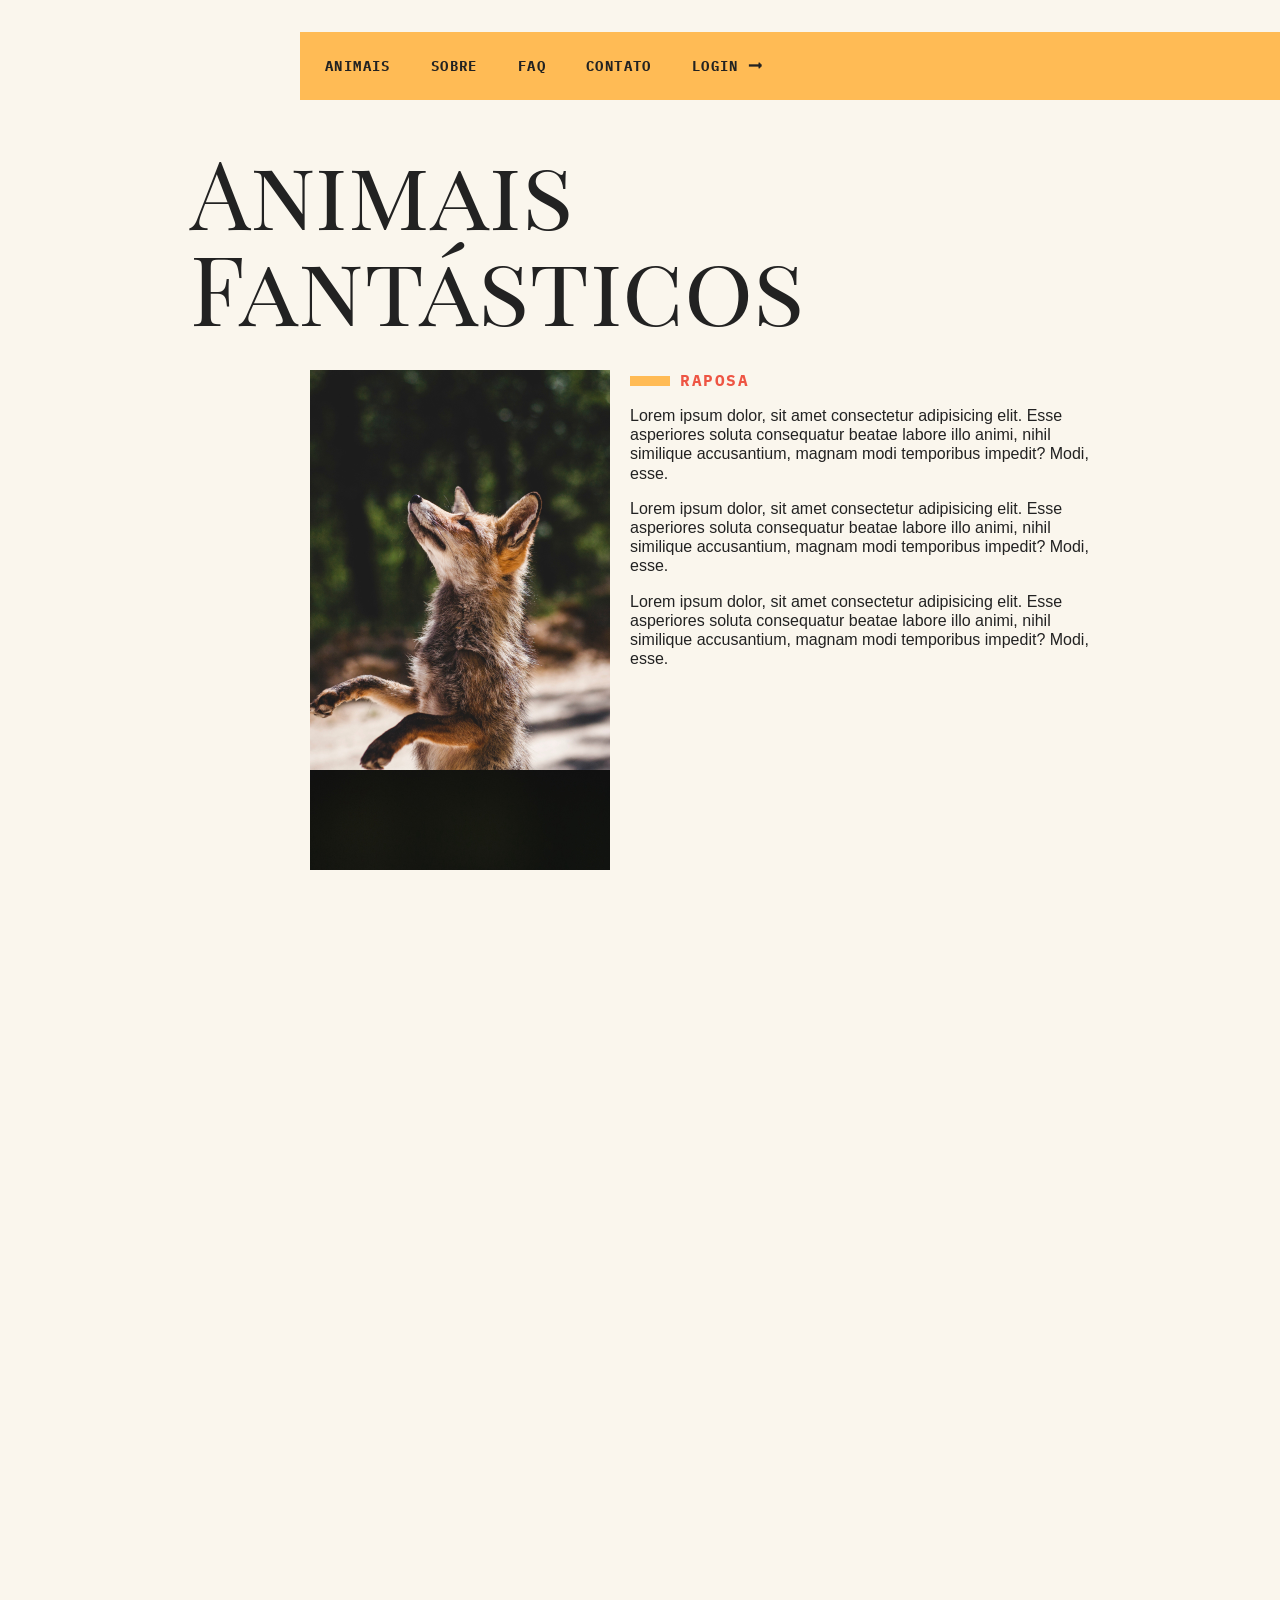
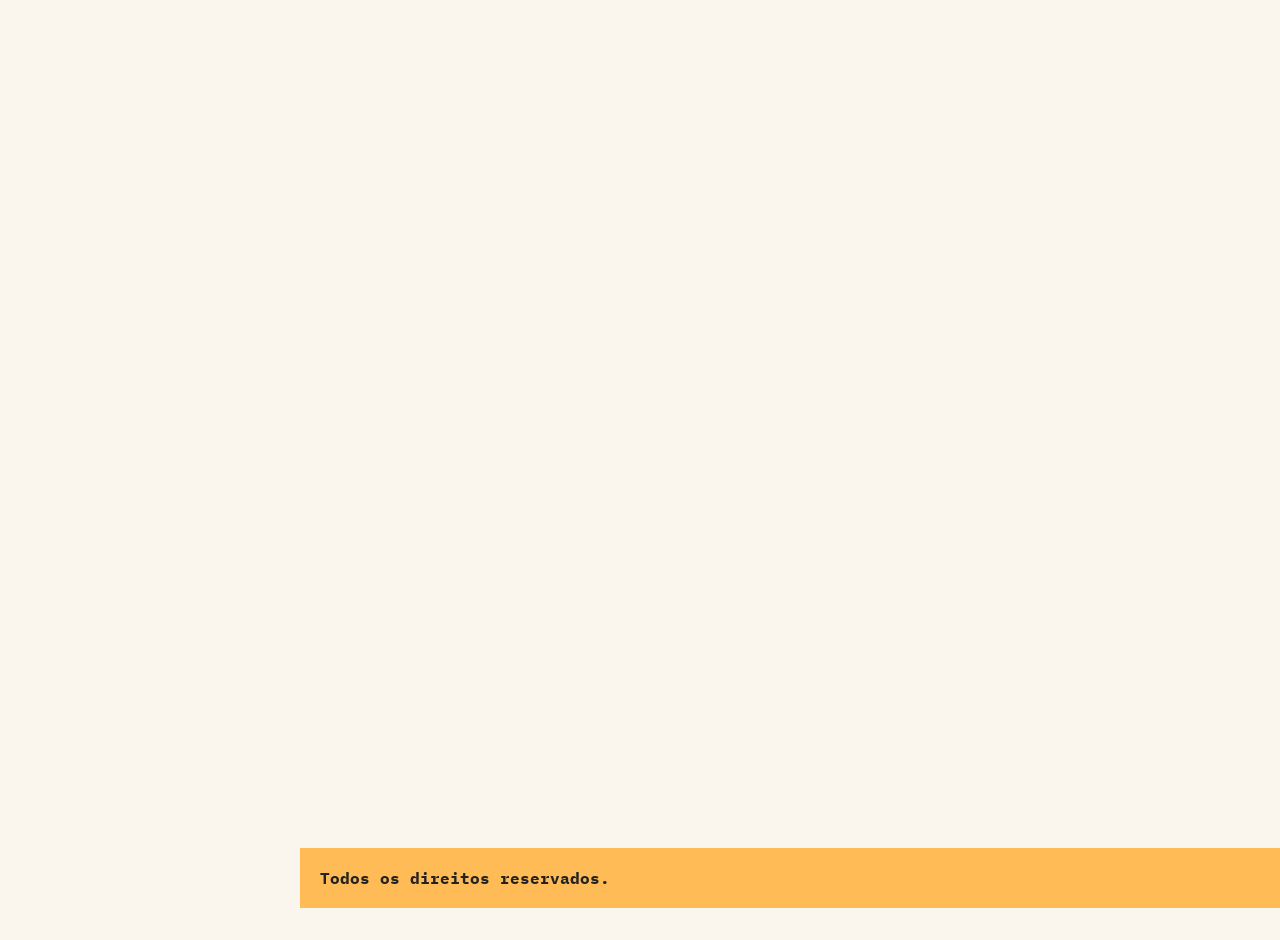
<file: index.html>
<!DOCTYPE html>
<html lang="pt-br">
<head>
<meta charset="UTF-8">

  <meta name="viewport" content="width=device-width, initial-scale=1.0">
  <link rel="stylesheet" href="css/style.css">
  <link rel="preconnect" href="https://fonts.gstatic.com">
  <link href="https://fonts.googleapis.com/css2?family=IBM+Plex+Mono:wght@700&family=Playfair+Display+SC&display=swap" rel="stylesheet">
  <title>Animais Fantásticos</title>
  <script>document.documentElement.className += ' js';</script>
</head>
<body>

  <div class="grid-container">
    <nav class="menu" data-menu="suave">
      <div data-menu="mobile" class="menu-mobile">
        <input type="checkbox" id="menu-mobile">
        <label for="menu-mobile">
          <span></span>
          <span></span>
          <span></span>
          Menu
        </label>
      </div>
      <ul data-menu="list">
        <li><a href="#animais">Animais</a></li>
        <li data-dropdown><a href="sobre.html">Sobre</a>
          <ul class="dropdown-menu">
            <li><a href="empresa.html">Empresa</a></li>
            <li><a href="equipe.html">Equipe</a></li>
            <li><a href="socios.html">Sócios</a></li>
            <li><a href="investidores.html">Investidores</a></li>
          </ul>
        </li>
        <li><a href="#faq">Faq</a></li>
        <li><a href="#contato">Contato</a></li>
        <li><a data-modal="abrir" href="login.html">login 🠖</a></li>
      </ul>
    </nav>

    <section class="grid-section animais  ativo" data-anime="scroll"  id="animais">
      <h1 class="titulo">Animais Fantásticos</h1>
      <ul class="animais-lista" data-tab="menu">
        <li>
          <img src="img/imagem1.jpg">
        </li>

        <li>
          <img src="img/imagem2.jpg">
        </li>

        <li>
          <img src="img/imagem3.jpg">
        </li>

        <li>
          <img src="img/imagem4.jpg">
        </li>

        <li>
          <img src="img/imagem5.jpg">
        </li>

        <li>
          <img src="img/imagem6.jpg">
        </li>
      </ul>
      <div class="animais-descricao" data-tab="content">
        <section data-anime="show-right">
          <h2>Raposa</h2>
          <p>
            Lorem ipsum dolor, sit amet consectetur adipisicing elit. Esse asperiores soluta consequatur beatae labore illo animi, nihil similique accusantium, magnam modi temporibus impedit? Modi, esse.
          </p>
          <p>
            Lorem ipsum dolor, sit amet consectetur adipisicing elit. Esse asperiores soluta consequatur beatae labore illo animi, nihil similique accusantium, magnam modi temporibus impedit? Modi, esse.
          </p>
          <p>
            Lorem ipsum dolor, sit amet consectetur adipisicing elit. Esse asperiores soluta consequatur beatae labore illo animi, nihil similique accusantium, magnam modi temporibus impedit? Modi, esse.
          </p>
        </section>

        <section data-anime="show-right">
          <h2>Esquilo</h2>
          <p>
            Lorem ipsum dolor, sit amet consectetur adipisicing elit. Esse asperiores soluta consequatur beatae labore illo animi, nihil similique accusantium, magnam modi temporibus impedit? Modi, esse.
          </p>
          <p>
            Lorem ipsum dolor, sit amet consectetur adipisicing elit. Esse asperiores soluta consequatur beatae labore illo animi, nihil similique accusantium, magnam modi temporibus impedit? Modi, esse.
          </p>
          <p>
            Lorem ipsum dolor, sit amet consectetur adipisicing elit. Esse asperiores soluta consequatur beatae labore illo animi, nihil similique accusantium, magnam modi temporibus impedit? Modi, esse.
          </p>
        </section>
        <section data-anime="show-down">
          <h2>Urso</h2>
          <p>
            Lorem ipsum dolor, sit amet consectetur adipisicing elit. Esse asperiores soluta consequatur beatae labore illo animi, nihil similique accusantium, magnam modi temporibus impedit? Modi, esse.
          </p>
          <p>
            Lorem ipsum dolor, sit amet consectetur adipisicing elit. Esse asperiores soluta consequatur beatae labore illo animi, nihil similique accusantium, magnam modi temporibus impedit? Modi, esse.
          </p>
          <p>
            Lorem ipsum dolor, sit amet consectetur adipisicing elit. Esse asperiores soluta consequatur beatae labore illo animi, nihil similique accusantium, magnam modi temporibus impedit? Modi, esse.
          </p>
        </section>

        <section data-anime="show-down">
          <h2>Lobo</h2>
          <p>
            Lorem ipsum dolor, sit amet consectetur adipisicing elit. Esse asperiores soluta consequatur beatae labore illo animi, nihil similique accusantium, magnam modi temporibus impedit? Modi, esse.
          </p>
          <p>
            Lorem ipsum dolor, sit amet consectetur adipisicing elit. Esse asperiores soluta consequatur beatae labore illo animi, nihil similique accusantium, magnam modi temporibus impedit? Modi, esse.
          </p>
          <p>
            Lorem ipsum dolor, sit amet consectetur adipisicing elit. Esse asperiores soluta consequatur beatae labore illo animi, nihil similique accusantium, magnam modi temporibus impedit? Modi, esse.
          </p>
        </section>
        <section data-anime="show-right">
          <h2>Macaco</h2>
          <p>
            Lorem ipsum dolor, sit amet consectetur adipisicing elit. Esse asperiores soluta consequatur beatae labore illo animi, nihil similique accusantium, magnam modi temporibus impedit? Modi, esse.
          </p>
          <p>
            Lorem ipsum dolor, sit amet consectetur adipisicing elit. Esse asperiores soluta consequatur beatae labore illo animi, nihil similique accusantium, magnam modi temporibus impedit? Modi, esse.
          </p>
          <p>
            Lorem ipsum dolor, sit amet consectetur adipisicing elit. Esse asperiores soluta consequatur beatae labore illo animi, nihil similique accusantium, magnam modi temporibus impedit? Modi, esse.
          </p>
        </section>
        <section data-anime="show-right">
          <h2>Leão</h2>
          <p>
            Lorem ipsum dolor, sit amet consectetur adipisicing elit. Esse asperiores soluta consequatur beatae labore illo animi, nihil similique accusantium, magnam modi temporibus impedit? Modi, esse.
          </p>
          <p>
            Lorem ipsum dolor, sit amet consectetur adipisicing elit. Esse asperiores soluta consequatur beatae labore illo animi, nihil similique accusantium, magnam modi temporibus impedit? Modi, esse.
          </p>
          <p>
            Lorem ipsum dolor, sit amet consectetur adipisicing elit. Esse asperiores soluta consequatur beatae labore illo animi, nihil similique accusantium, magnam modi temporibus impedit? Modi, esse.
          </p>
        </section>
      </div>
    </section>

    <section class="grid-section faql" data-anime="scroll" id="faq">
      <h1 class="titulo">FAQ</h1>
      <dl class="faq-lista" data-anime="accordion">
        <dt>Qual a idade dos animais?</dt>
        <dd>As raposas são animais mamíferos e onívoros pertencentes Pa família Canidae. São vulpídeos de porte médio, caracterizados por um focinho comprido e uma calda longa e peluda.</dd>

        <dt>Eles são fantásticos?</dt>
        <dd>Também apresentam como particularidade suas pupilas ovais, semelhantes às pupilas verticais dos felídeos.</dd>

        <dt>Qual a diferença?</dt>
        <dd>As raposas são animais mamíferos e ovívoros pertencentes à família Canidae. São vulpídeos de porte médio, caracterizados por um focinho comprido e uma cauda longa e peluda.</dd>

        <dt>Como proteger?</dt>
        <dd>Também apresentam como particularidade suas pupilas ovais, semelhantes às pupilas verticais dos felídeos.</dd>
      </dl>
    </section>

    <section class="grid-section numeros" data-anime="scroll">
      <h1 class="titulo">Números</h1>
      <div class="numeros-grid">
      </div>
    </section>

    <section class="grid-section contato" data-anime="scroll" id="contato">
      <h1 class="titulo">contato</h1>
      <div class="mapa" data-tooltip aria-label="Endereço próximo ao estacionamento.">
        <img src="img/mapa.png">
      </div>
      <ul class="dados">
        <li>contato@origamid.com</li>
        <li>21 9999 9999</li>
        <li>21 9999 9999</li>
        <li>Rua do Conde 21, Rio de Janeiro-RJ</li>
        <li>Doe <span class="btc-preco">0</span> para nos ajudar</li>
        <li data-semana="1,2,3,4,5" data-horario="8,18">Seg à Sex das 8 às 18</li>
      </ul>
  
    </section>
  
    <footer class="copy">
      <p>Todos os direitos reservados.</p>
    </footer>
  </div>
  <section class="modal-container" data-modal="container">
    <div class="modal-content">
      <button data-modal="fechar" class="fechar">X</button>
      <form action="">
        <label for="email">E-mail</label>
        <input type="email" for="email" id="email">

        <label for="senha">Senha</label>
        <input type="password" for="senha" id="senha">

        <button type="submit">Entrar</button>
      </form>
    </div>
  </section>


  <script type="module" src="./js/script.js"></script>
</body>
</html>
</file>
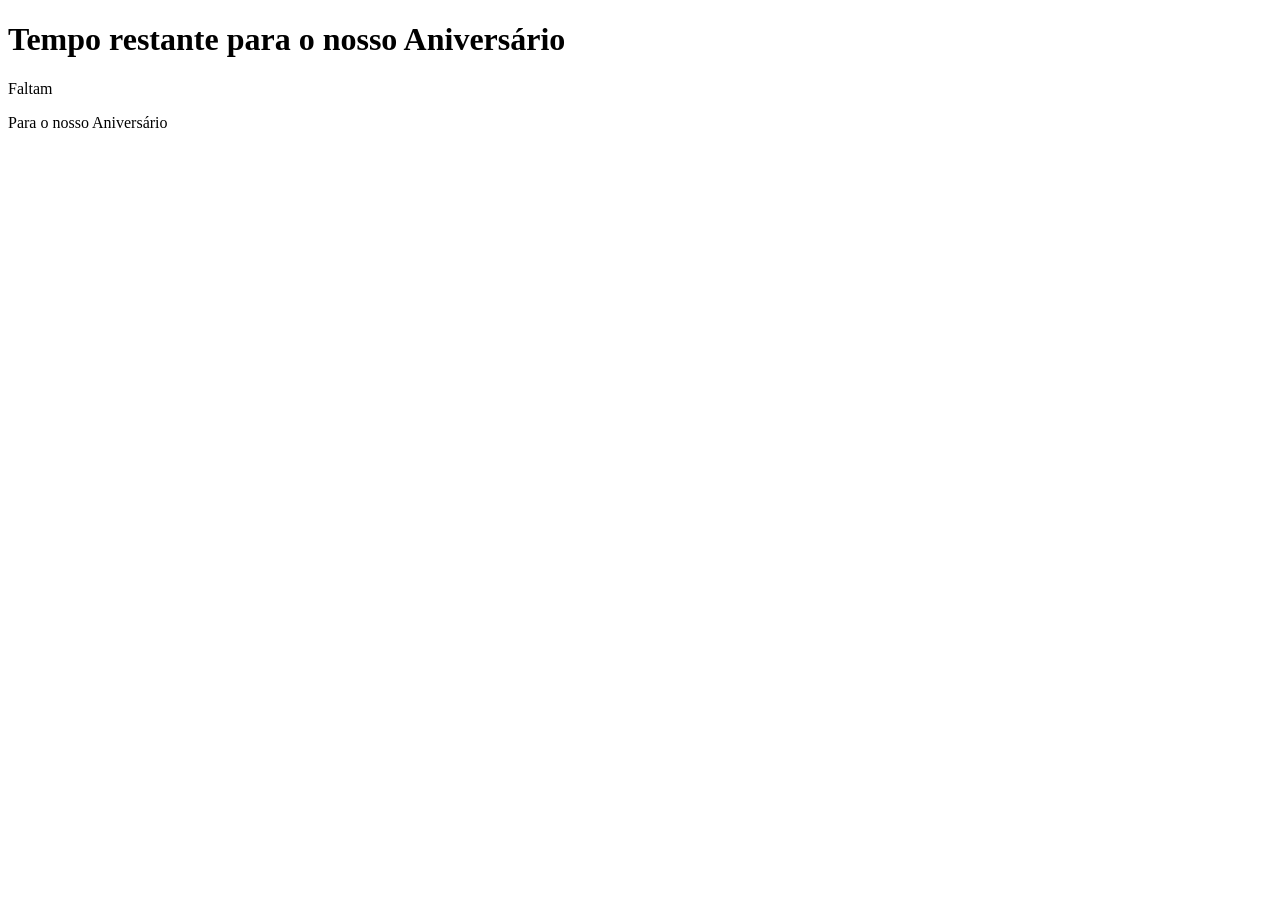
<file: countdown/index.html>
<!DOCTYPE html>
<html lang="en">
<head>
  <meta charset="UTF-8">
  <meta http-equiv="X-UA-Compatible" content="IE=edge">
  <meta name="viewport" content="width=device-width, initial-scale=1.0">
  <title>Document</title>
</head>
<body>
  
  <h1>Tempo restante para o nosso Aniversário</h1>
  <p>Faltam</p>
  <span class="days"></span>
  <span class="hours"></span>
  <span class="minutes"></span>
  <span class="seconds"></span>
  <p>Para o nosso Aniversário</p>


  <script type="module" src="script.js"></script>
</body>
</html>
</file>
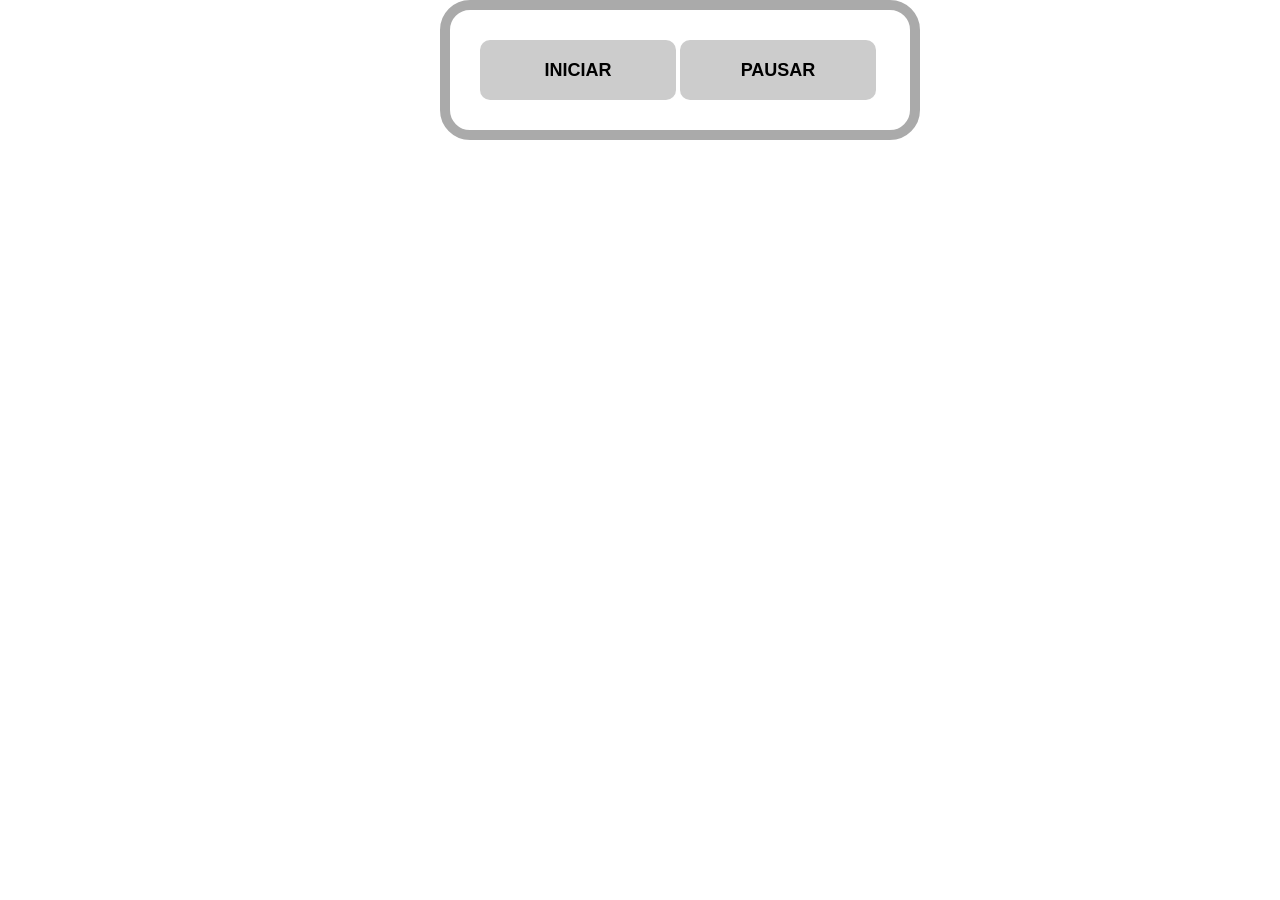
<file: Exercicio JS6/index.html>
<!DOCTYPE html>
<html lang="pt-br">
<head>
  <meta charset="UTF-8">
  <meta name="viewport" content="width=device-width, initial-scale=1.0">
  <link rel="stylesheet" href="css/style.css">
  <link rel="preconnect" href="https://fonts.gstatic.com">
  <link href="https://fonts.googleapis.com/css2?family=IBM+Plex+Mono:wght@700&family=Playfair+Display+SC&display=swap" rel="stylesheet">
  <title>Animais Fantásticos</title>
  <script>document.documentElement.className += ' js';</script>
</head>
<body>
  <style>
    /* body {
      background: red;
    }
    body.ativo {
      background: blue;
    } */
  </style>
  <div>
    <span class="tempo"></span>
    <button class="iniciar">iniciar</button>
    <button class="pausar">pausar</button>
  </div>

  <script src="js/exercicioSetTimeOut.js"></script>
  <script src="js/script.js"></script>
</body>
</html>
</file>
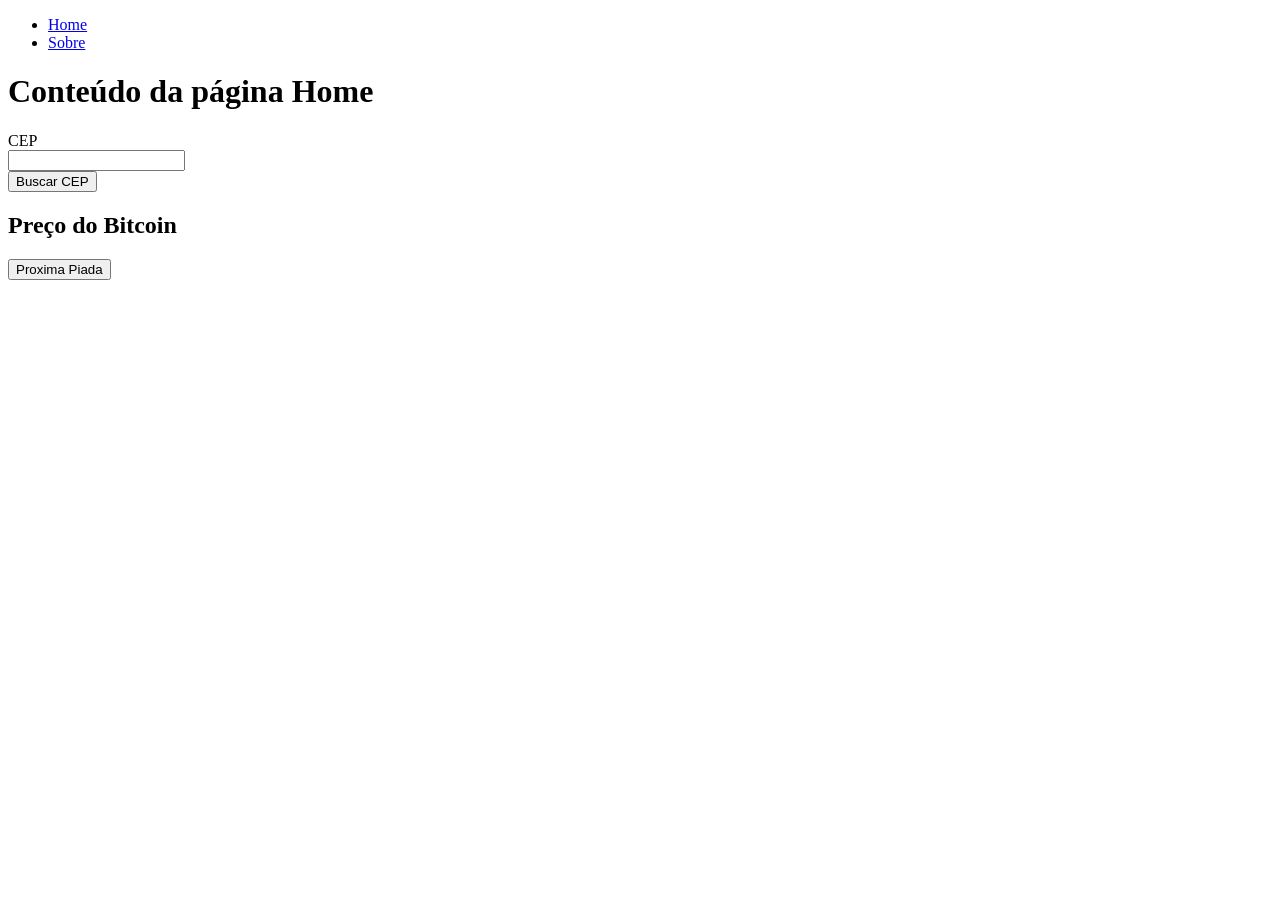
<file: fetch/busca-cep.html>
<!DOCTYPE html>
<html lang="pt-br">
<head>
  <meta charset="UTF-8">
  <meta http-equiv="X-UA-Compatible" content="IE=edge">
  <meta name="viewport" content="width=device-width, initial-scale=1.0">
  <title>HELOOOO</title>
  <style>
    label, input {
      display: block;
    }
    .btc {
      font-size: 24px;
      animation: animaBtc .5s infinite
    }
  </style>
</head>
<body>
  <ul>
    <li><a href="busca-cep.html">Home</a></li>
    <li><a href="sobre.html">Sobre</a></li>
  </ul>
  <div class="content">
    <h1>Conteúdo da página Home</h1>
  </div>
  <form id="busca-cep" action="">
    <label for="cep">CEP</label>
    <input type="tel" name="cep" id="cep">
    <input type="button" value="Buscar CEP" id="btn-Cep">
  </form>
  <div class="resultado-cep"></div>

  <div>
    <h2>Preço do Bitcoin</h2>
    <span class="btc"></span>
  </div>

  <div>
    <p class="piada"></p>
    <button class="proxima">Proxima Piada</button>
  </div>
  <script src="js/busca-cep.js"></script>
</body>
</html>
</file>
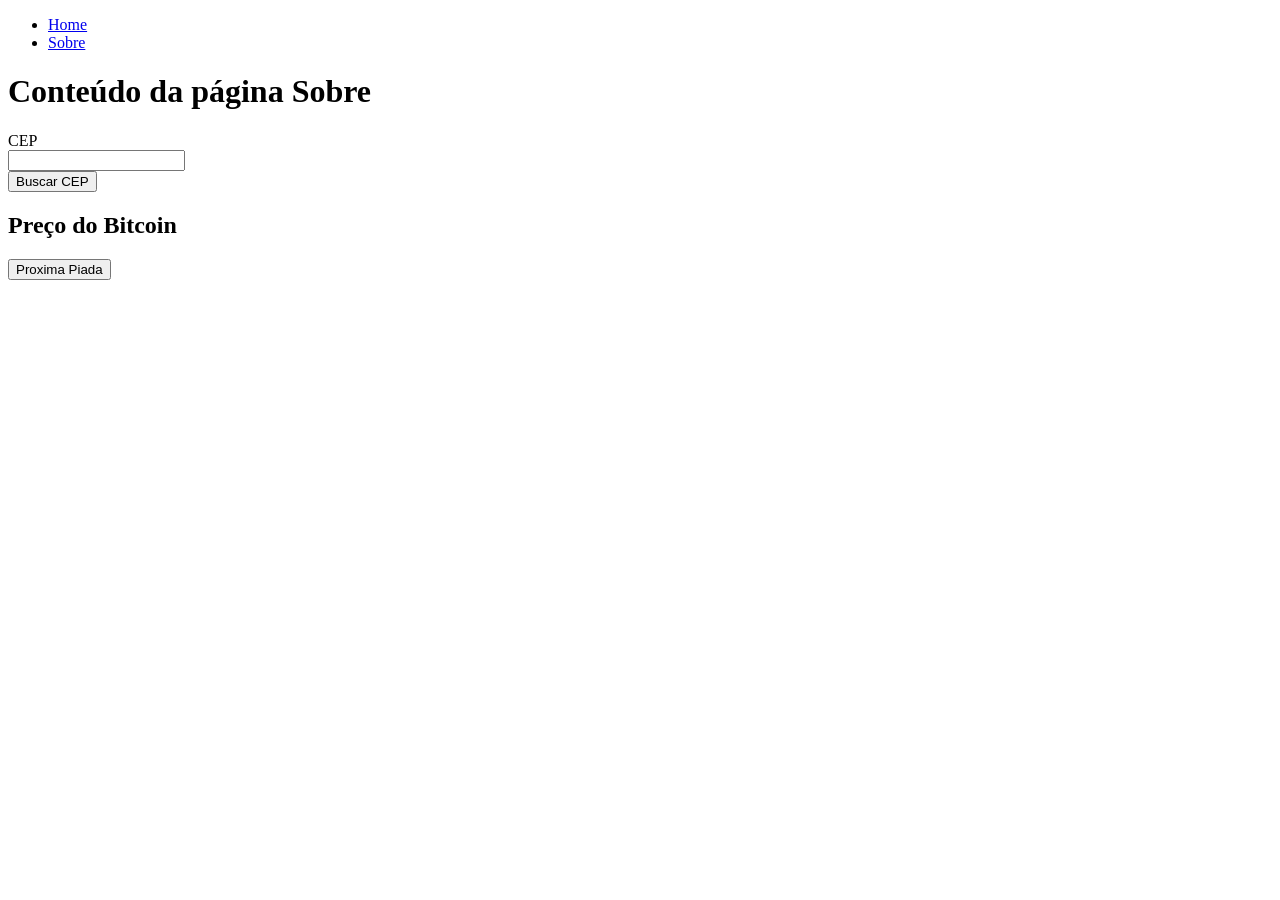
<file: fetch/sobre.html>
<!DOCTYPE html>
<html lang="pt-br">
<head>
  <meta charset="UTF-8">
  <meta http-equiv="X-UA-Compatible" content="IE=edge">
  <meta name="viewport" content="width=device-width, initial-scale=1.0">
  <title>OIIII</title>
  <style>
    label, input {
      display: block;
    }
    .btc {
      font-size: 24px;
      animation: animaBtc .5s infinite
    }
  </style>
</head>
<body>
  <ul>
    <li><a href="busca-cep.html">Home</a></li>
    <li><a href="sobre.html">Sobre</a></li>
  </ul>
  <div class="content">
    <h1>Conteúdo da página Sobre</h1>
  </div>
  <form id="busca-cep" action="">
    <label for="cep">CEP</label>
    <input type="tel" name="cep" id="cep">
    <input type="button" value="Buscar CEP" id="btn-Cep">
  </form>
  <div class="resultado-cep"></div>

  <div>
    <h2>Preço do Bitcoin</h2>
    <span class="btc"></span>
  </div>

  <div>
    <p class="piada"></p>
    <button class="proxima">Proxima Piada</button>
  </div>
  <script src="js/busca-cep.js"></script>
</body>
</html>
</file>
<file: css/style.css>
@import "./geral.css";
@import "./modal.css";
@import "./tooltip.css";
@import "./dropdown.css";
@import "./menu-mobile.css";
@import "./numeros.css";
</file>
<file: Exercicio JS6/css/style.css>
body {
  position: relative;
  width: 400px;
  margin: 0 auto;
}
div {
  display: block;
  position: absolute;
  width: 100%;
  border: 10px solid #aaa;
  border-radius: 30px;
  padding: 30px;
  transition: all 0.3s ease-in-out;
}
span {
  display: block;
  text-align: center;
  font-size: 70px;
  color: #222;
  font-family: sans-serif;
  transition: all 0.3s ease-in-out;
}
button {
  width: 49%;
  height: 60px;
  border: none;
  background-color: #ccc;
  border-radius: 10px;
  font-size: 18px;
  font-weight: 600;
  color: #000;
  text-transform: uppercase;
  transition: all 0.3s ease-in-out;
}
button:hover {
  background: #aaa;
}
button:focus {
  outline: none;
}
button:disabled {
  opacity: 0.5;
}
</file>
